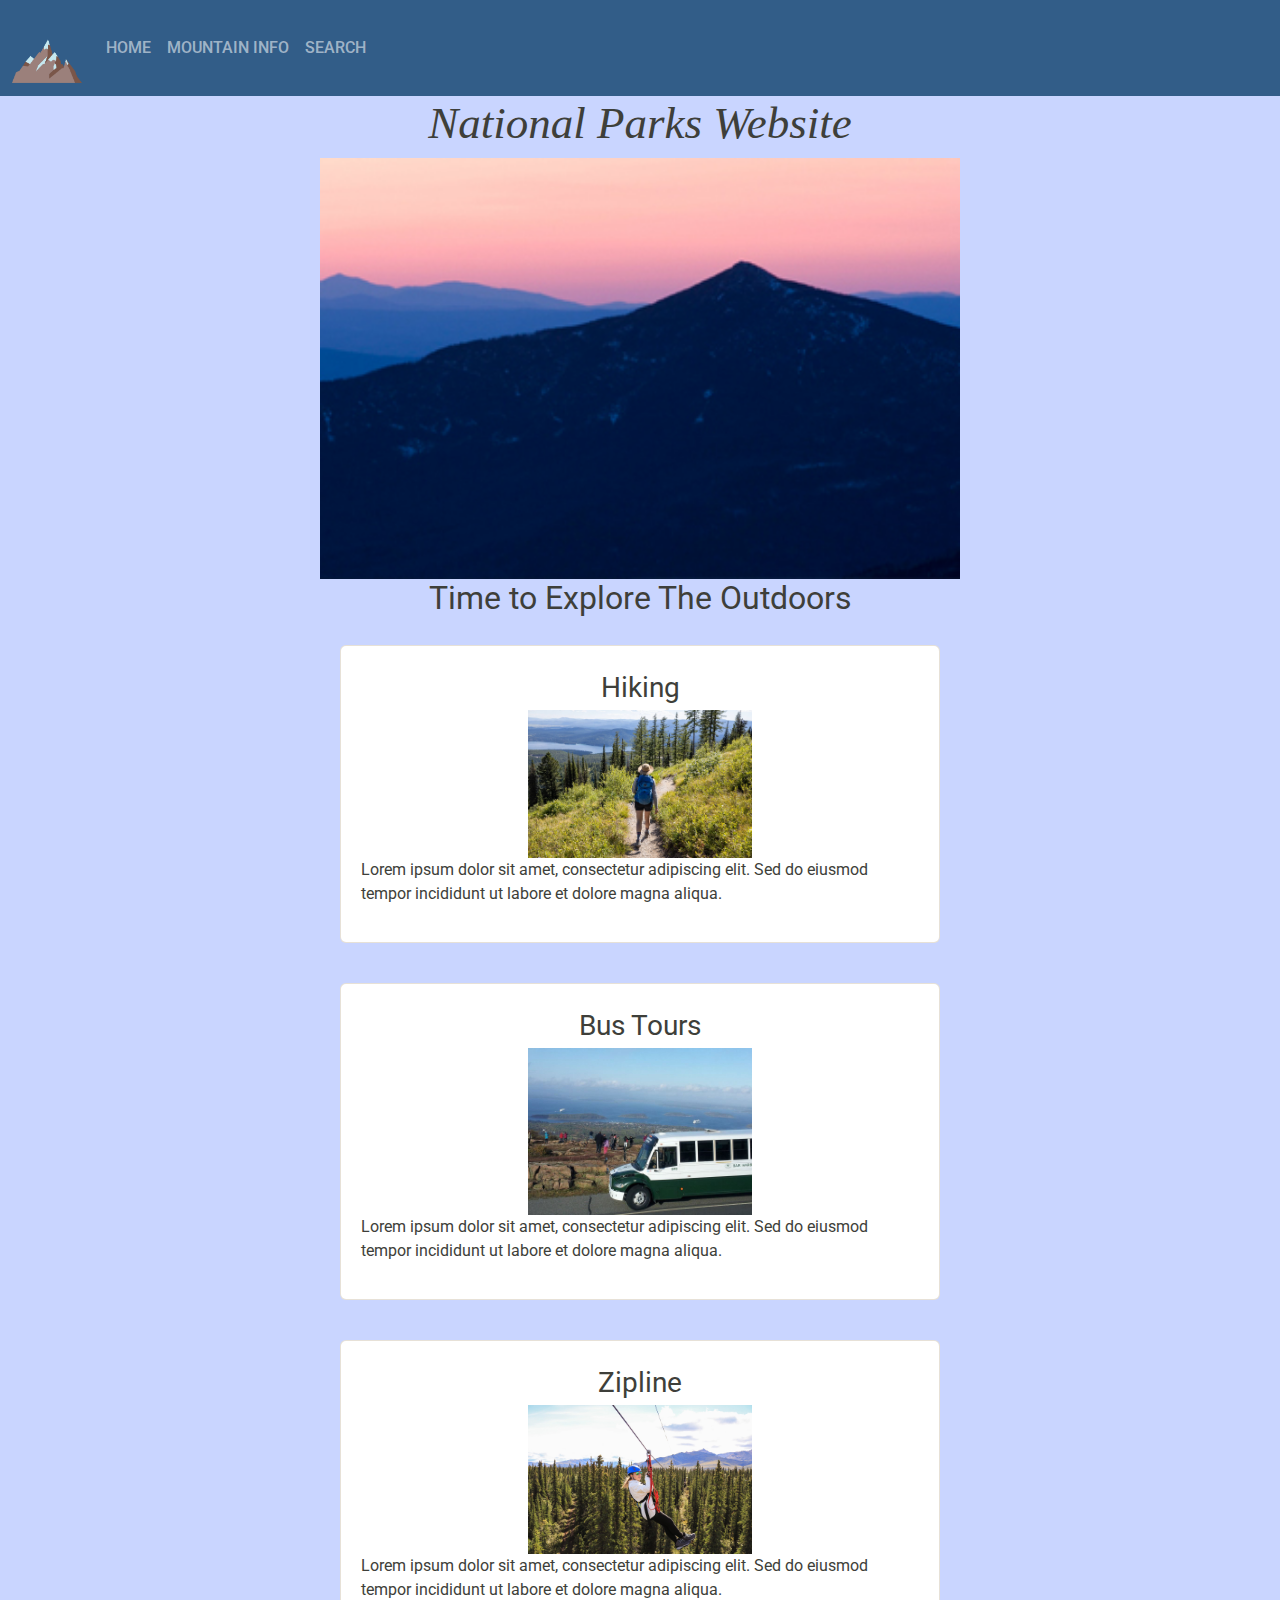
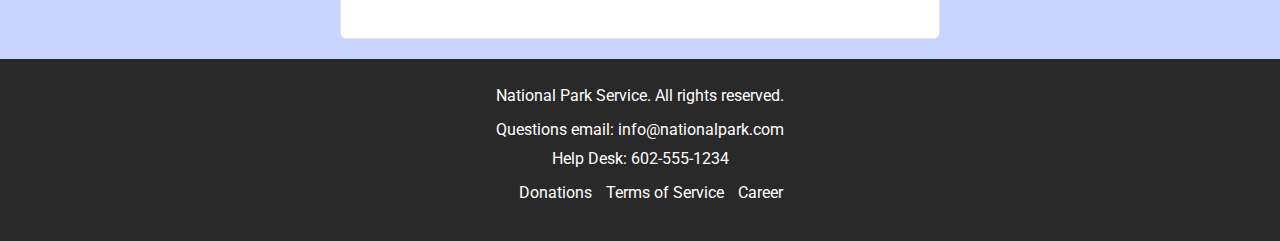
<file: index.html>
<!DOCTYPE html>
<html lang="en">
<head>
    <meta charset="UTF-8">
    <meta name="viewport" content="width=device-width, initial-scale=1.0">
    <title>Home Page</title>
    
    <link href="https://cdn.jsdelivr.net/npm/bootstrap@5.3.2/dist/css/bootstrap.min.css" rel="stylesheet" integrity="sha384-T3c6CoIi6uLrA9TneNEoa7RxnatzjcDSCmG1MXxSR1GAsXEV/Dwwykc2MPK8M2HN" crossorigin="anonymous">
    <link rel="stylesheet" href="css/bootstrap.min.css">
    <link rel="stylesheet" href="css/style.css"> 

</head>
<body>
    <nav class="navbar navbar-expand-lg bg-primary" data-bs-theme="dark">
        <div class="container-fluid">
          <a class="navbar-brand" href="index.html">
            <img src="images/logo.png" width="70px">
          </a>
          <button class="navbar-toggler" type="button" data-bs-toggle="collapse" data-bs-target="#navbarColor01" aria-controls="navbarColor01" aria-expanded="false" aria-label="Toggle navigation">
            <span class="navbar-toggler-icon"></span>
          </button>
          <div class="collapse navbar-collapse" id="navbarColor01">
            <ul class="navbar-nav me-auto">
              <li class="nav-item">
                <a class="nav-link" href="index.html">Home</a>
              </li>
              <li class="nav-item">
                <a class="nav-link" href="mountainInfo.html">Mountain Info</a>
              </li>
              <li class="nav-item">
                <a class="nav-link" href="search.html">Search</a>
            </ul>
          </div>
        </div>
      </nav>

      <h1>National Parks Website</h1>

      <img src="images/Garfield-StoryImage.jpg" class="banner-img img-fluid" id="headImage" alt="image of Glacier National Park"/>

      <h2>Time to Explore The Outdoors</h2>

      <div class="card">
        <div class="card-content">
          <h3>Hiking</h3>
          <img src="images/Hiking.jpg" alt="Hiking Photo" id="homeCardImage">
          <p>Lorem ipsum dolor sit amet, consectetur adipiscing elit. Sed do eiusmod tempor incididunt ut labore et dolore magna aliqua.</p>
        </div>
      </div>

      <div class="card">
        <div class="card-content">
          <h3>Bus Tours</h3>
          <img src="images/BusTours.jpg" alt="Bus Photo" id="homeCardImage">
          <p>Lorem ipsum dolor sit amet, consectetur adipiscing elit. Sed do eiusmod tempor incididunt ut labore et dolore magna aliqua.</p>
        </div>
      </div>

      <div class="card">
        <div class="card-content">
          <h3>Zipline</h3>
          <img src="images/Ziplines.jpg" alt="Zipline Photo" id="homeCardImage">
          <p>Lorem ipsum dolor sit amet, consectetur adipiscing elit. Sed do eiusmod tempor incididunt ut labore et dolore magna aliqua.</p>
        </div>
      </div>



      <footer>
        <div>
            <p>National Park Service. All rights reserved.</p>
        </div>
        <div>
            <p>Questions email: <a href="#">info@nationalpark.com</a></p>
            <p>Help Desk: <a href="#">602-555-1234</a></p>
        </div>
        <div>
            <ul>
                <li><a href="#">Donations</a></li>
                <li><a href="#">Terms of Service</a></li>
                <li><a href="#">Career</a></li>
            </ul>
        </div>
    </footer>
    <script src="https://cdn.jsdelivr.net/npm/bootstrap@5.3.2/dist/js/bootstrap.bundle.min.js" integrity="sha384-C6RzsynM9kWDrMNeT87bh95OGNyZPhcTNXj1NW7RuBCsyN/o0jlpcV8Qyq46cDfL" crossorigin="anonymous"></script>
    </body>
</html>
</file>
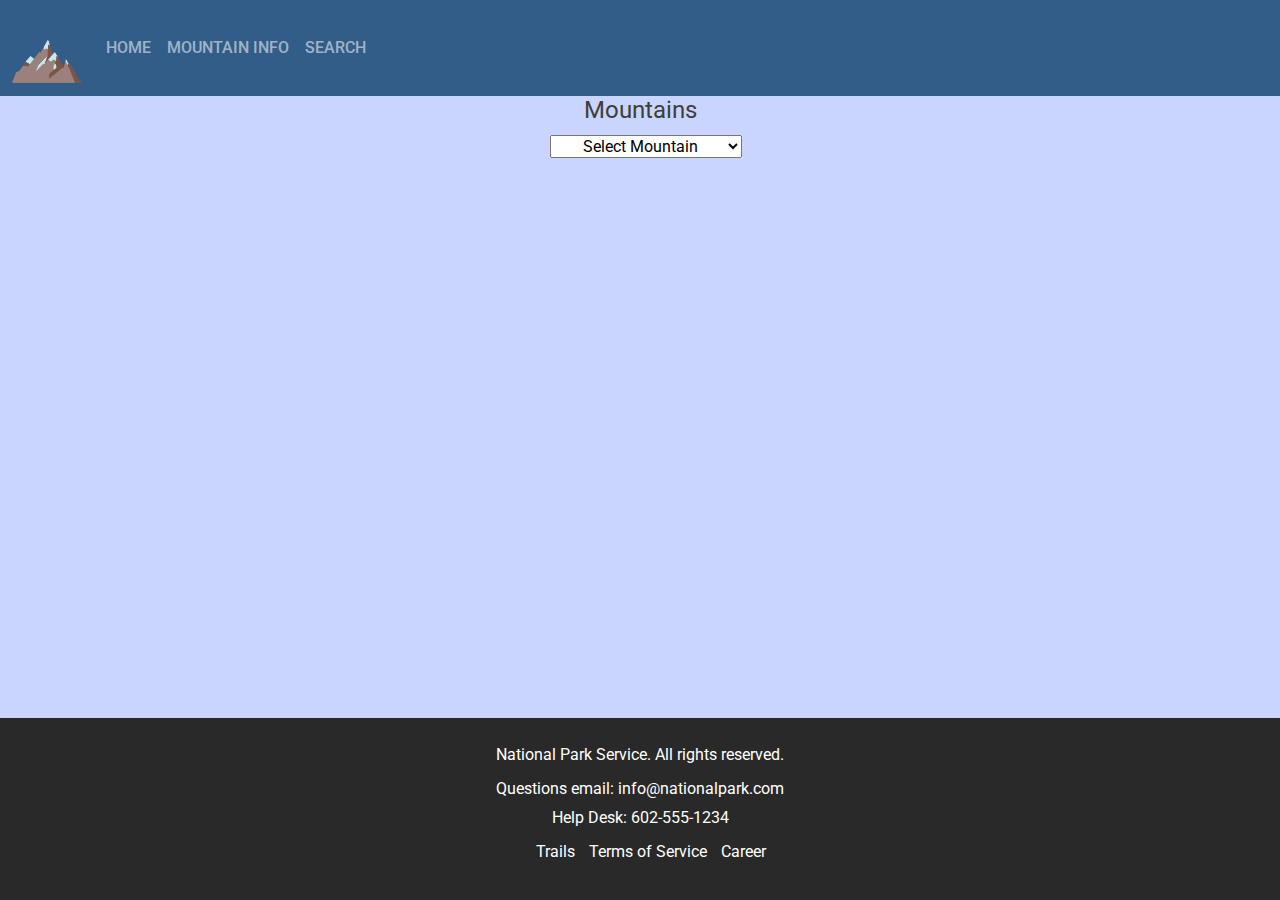
<file: mountainInfo.html>
<!DOCTYPE html>
<html lang="en">
<head>
    <meta charset="UTF-8">
    <meta name="viewport" content="width=device-width, initial-scale=1.0">
    <title>Mountains</title>

    <link href="https://cdn.jsdelivr.net/npm/bootstrap@5.3.2/dist/css/bootstrap.min.css" rel="stylesheet" integrity="sha384-T3c6CoIi6uLrA9TneNEoa7RxnatzjcDSCmG1MXxSR1GAsXEV/Dwwykc2MPK8M2HN" crossorigin="anonymous">
    <link rel="stylesheet" href="css/bootstrap.min.css">
    <link rel="stylesheet" href="css/style.css"> 

    <script src="scripts/mountainData.js"></script>
    <script src="scripts/mountainsInfo.js"></script>

</head>
<body>
    <nav class="navbar navbar-expand-lg bg-primary" data-bs-theme="dark">
        <div class="container-fluid">
          <a class="navbar-brand" href="index.html">
            <img src="images/logo.png" width="70px">
          </a>
          <button class="navbar-toggler" type="button" data-bs-toggle="collapse" data-bs-target="#navbarColor01" aria-controls="navbarColor01" aria-expanded="false" aria-label="Toggle navigation">
            <span class="navbar-toggler-icon"></span>
          </button>
          <div class="collapse navbar-collapse" id="navbarColor01">
            <ul class="navbar-nav me-auto">
              <li class="nav-item">
                <a class="nav-link" href="index.html">Home</a>
              </li>
              <li class="nav-item">
                <a class="nav-link" href="mountainInfo.html">Mountain Info</a>
              </li>
              <li class="nav-item">
                <a class="nav-link" href="search.html">Search</a>
            </ul>
          </div>
        </div>
      </nav>

        <div class="filterContainer">
          <h4 class="filterContent">Mountains</h4>
          <select name="mountainList" id="mountainList" class="mountainSelect">
            <option selected disabled>Select Mountain</option>
          </select>
        </div>
        <div id="mountainContent"></div>


      <footer>
        <div>
            <p>National Park Service. All rights reserved.</p>
        </div>
        <div>
            <p>Questions email: <a href="#">info@nationalpark.com</a></p>
            <p>Help Desk: <a href="#">602-555-1234</a></p>
        </div>
        <div>
            <ul>
                <li><a href="#">Trails</a></li>
                <li><a href="#">Terms of Service</a></li>
                <li><a href="#">Career</a></li>
            </ul>
        </div>
    </footer>
    <script src="https://cdn.jsdelivr.net/npm/bootstrap@5.3.2/dist/js/bootstrap.bundle.min.js" integrity="sha384-C6RzsynM9kWDrMNeT87bh95OGNyZPhcTNXj1NW7RuBCsyN/o0jlpcV8Qyq46cDfL" crossorigin="anonymous"></script>
</body>
</html>
</file>
<file: css/style.css>
/*Foot Head*/

.navbar-nav .nav-item .nav-link {
    font-size: 16px;
}

footer {
    background-color: #2a2929;
    color: #ffffff;
    padding: 20px;
    text-align: center;
    bottom: 0;
    width: 100%;
    margin-top: auto;
}

footer div {
    margin-bottom: 10px;
}

footer p {
    margin: 5px;
}

footer a {
    color: #fff;
    text-decoration: none;
}

footer a:hover {
    text-decoration: underline;
}


footer li {
    display: inline;
    margin-right: 10px;
    
}

/*General Body*/

body {
    background-color: rgb(201, 213, 255);
    margin: 0;
    min-height: 100vh;
    display: flex;
    flex-direction: column
}

h1 {
text-align: center;
font-family: 'Franklin Gothic Medium';
font-style: italic;
font-size: 45px;
}

#headImage {
    display: block;
    margin-left: auto;
    margin-right: auto;
    width: 50vw;
}

h2 {
    text-align: center;
  }

  .card {
    display: flex;
    max-width: 600px;
    margin: 20px auto;
    overflow: hidden;
  }

  .card-content {
    display: flex;
    flex-direction: column;
    padding: 20px;
    box-sizing: border-box;
  }

#homeCardImage {
    margin-left: auto;
    margin-right: auto;
}

 h3 {
    margin: 5px;
    text-align: center;
  }

  .card-content img {
    width: 40%;
    object-fit: cover;
    margin-right: 20px;
  }

  select {
    display: flex;
    margin-left: 43vw;
    width: 15%;
    margin-top: 10px;
    text-align: center;

  }

  /*Displaying Info*/

.mountainContainer {
    background-color: rgb(174, 241, 219);
    border: 35px solid rgb(174, 241, 219) ;
    font-size: 20px;
}

.mountainContainer img {
    display: block;
    margin-left: auto;
    margin-right: auto;
    }

.parkContainer {
    background-color: rgb(174, 241, 219);  
    border: 5px solid;
    margin: 20px;
    font-size: 20px;
    text-align: center;
}


h4 {
    text-align: center;
}
</file>
